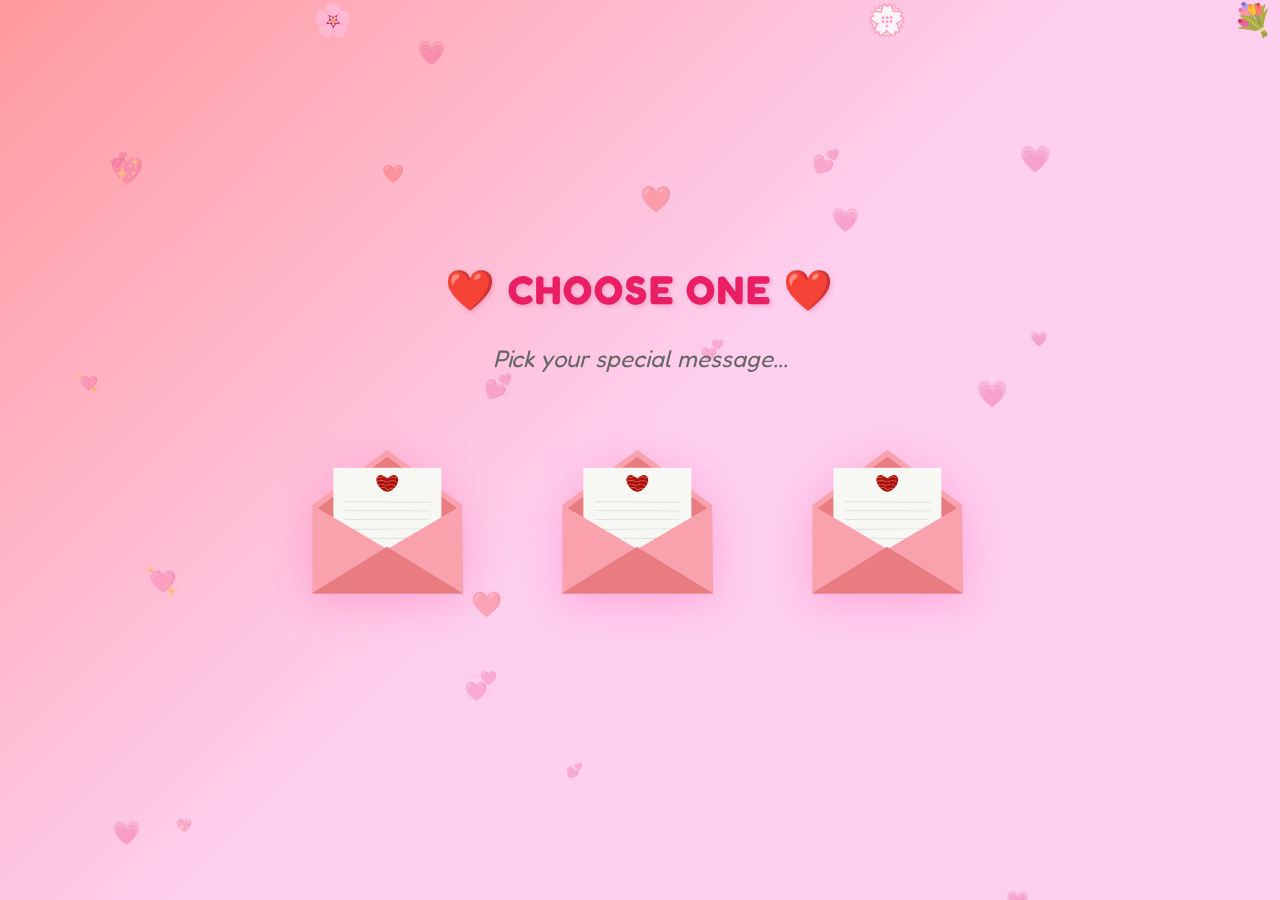
<file: page2.html>
<!DOCTYPE html>
<html lang="en">
<head>
    <meta charset="UTF-8">
    <meta name="viewport" content="width=device-width, initial-scale=1.0">
    <title>For You ❤️</title>
    <link rel="preconnect" href="https://fonts.googleapis.com">
    <link rel="preconnect" href="https://fonts.gstatic.com" crossorigin>
    <link href="https://fonts.googleapis.com/css2?family=Fredoka:wght@300..700&display=swap" rel="stylesheet">
    <style>
        * {
            margin: 0;
            padding: 0;
            box-sizing: border-box;
        }

        body {
            min-height: 100vh;
            display: flex;
            flex-direction: column;
            justify-content: center;
            align-items: center;
            background: linear-gradient(135deg, #ff9a9e 0%, #fecfef 50%, #fecfef 100%);
            font-family: 'Fredoka', sans-serif;
            overflow: hidden;
            padding: 20px;
        }

        /* Title */
        .page-title {
            font-size: 2.5rem;
            color: #e91e63;
            margin-bottom: 30px;
            text-shadow: 2px 2px 4px rgba(233, 30, 99, 0.2);
            letter-spacing: 2px;
            z-index: 10;
        }

        .page-subtitle {
            font-size: 1.5rem;
            color: #666;
            font-style: italic;
            margin-bottom: 40px;
            z-index: 10;
        }

        /* Falling roses animation */
        .roses-container {
            position: fixed;
            top: 0;
            left: 0;
            width: 100%;
            height: 100%;
            pointer-events: none;
            z-index: 1;
            overflow: hidden;
        }

        .rose {
            position: absolute;
            font-size: 2rem;
            animation: fall linear infinite;
            opacity: 0.8;
        }

        @keyframes fall {
            0% {
                transform: translateY(-10vh) rotate(0deg);
                opacity: 0;
            }
            10% {
                opacity: 0.8;
            }
            90% {
                opacity: 0.8;
            }
            100% {
                transform: translateY(110vh) rotate(360deg);
                opacity: 0;
            }
        }

        /* Floating hearts background */
        .hearts-bg {
            position: fixed;
            top: 0;
            left: 0;
            width: 100%;
            height: 100%;
            pointer-events: none;
            z-index: 0;
        }

        .heart {
            position: absolute;
            color: rgba(255, 105, 180, 0.3);
            font-size: 1.5rem;
            animation: float 6s ease-in-out infinite;
        }

        @keyframes float {
            0%, 100% {
                transform: translateY(0) scale(1);
            }
            50% {
                transform: translateY(-20px) scale(1.1);
            }
        }

        /* Envelopes Container */
        .envelopes-container {
            display: flex;
            flex-direction: row;
            gap: 30px;
            align-items: center;
            justify-content: center;
            size: 100%;
            flex-wrap: wrap;
            z-index: 10;
        }

        /* Envelope Image Button */
        .envelope-btn {
            background: none;
            border: none;
            cursor: pointer;
            padding: 10px;
            transition: all 0.3s ease;
            position: relative;
        }

        .envelope-btn img {
            width: 200px;
            height: auto;
            filter: drop-shadow(0 8px 20px rgba(255, 105, 180, 0.4));
            transition: all 0.3s ease;
        }

        .envelope-btn:hover {
            transform: scale(1.1);
        }

        .envelope-btn:hover img {
            filter: drop-shadow(0 12px 30px rgba(255, 105, 180, 0.6));
            transform: rotate(-5deg);
        }

        .envelope-btn:active {
            transform: scale(0.95);
        }

        /* Click animation */
        .envelope-btn.clicked {
            animation: envelopeClick 0.5s ease;
        }

        @keyframes envelopeClick {
            0% {
                transform: scale(1);
            }
            30% {
                transform: scale(0.9) rotate(10deg);
            }
            60% {
                transform: scale(1.05) rotate(-5deg);
            }
            100% {
                transform: scale(1) rotate(0);
            }
        }

        /* Sparkle effect */
        .sparkle {
            position: absolute;
            pointer-events: none;
            animation: sparkle 0.8s ease-out forwards;
        }

        @keyframes sparkle {
            0% {
                opacity: 1;
                transform: scale(0) rotate(0deg);
            }
            50% {
                opacity: 1;
                transform: scale(1.5) rotate(180deg);
            }
            100% {
                opacity: 0;
                transform: scale(0) rotate(360deg);
            }
        }

        /* Responsive */
        @media (max-width: 480px) {
            .page-title {
                font-size: 1.4rem;
            }
            
            .envelopes-container {
                gap: 20px;
            }
            
            .envelope-btn img {
                width: 140px;
            }
        }
    </style>
</head>
<body>
    <!-- Floating Hearts Background -->
    <div class="hearts-bg" id="heartsBg"></div>
    
    <!-- Falling Roses -->
    <div class="roses-container" id="rosesContainer"></div>

    <!-- Title -->
    <h1 class="page-title">❤️ CHOOSE ONE ❤️</h1>
    <p class="page-subtitle">Pick your special message...</p>

    <!-- Envelopes -->
    <div class="envelopes-container">
        <!-- Envelope 1 -->
        <button class="envelope-btn" onclick="openEnvelope(1, this)">
            <img src="image/vecteezy_pink-love-letter-envelope_28078408.png" alt="Envelope 1">
        </button>

        <!-- Envelope 2 -->
        <button class="envelope-btn" onclick="openEnvelope(2, this)">
            <img src="image/vecteezy_pink-love-letter-envelope_28078408.png" alt="Envelope 2">
        </button>

        <!-- Envelope 3 -->
        <button class="envelope-btn" onclick="openEnvelope(3, this)">
            <img src="image/vecteezy_pink-love-letter-envelope_28078408.png" alt="Envelope 3">
        </button>
    </div>

    <script>
        // DOM Elements
        const rosesContainer = document.getElementById('rosesContainer');
        const heartsBg = document.getElementById('heartsBg');

        // Messages for each envelope
        const envelopeMessages = {
            1: "My dearest love,\n\nYou are my everything. Every moment with you is a treasure. I love you more than words can express.\n\nForever yours,\n❤️",
            2: "🎁 My gift to you:\n\nMy heart, my love, my devotion. Everything I am belongs to you. You are the best thing that ever happened to me!\n\n❤️",
            3: "💕 Sweet Messages:\n\n• You make me smile\n• You are my sunshine\n• I love you\n• You're amazing\n• My heart belongs to you\n\n❤️"
        };

        // Create floating hearts in background
        function createHearts() {
            const heartSymbols = ['💕', '💗', '❤️', '💖', '💘', '💞'];
            
            for (let i = 0; i < 20; i++) {
                const heart = document.createElement('div');
                heart.className = 'heart';
                heart.innerHTML = heartSymbols[Math.floor(Math.random() * heartSymbols.length)];
                heart.style.left = Math.random() * 100 + '%';
                heart.style.top = Math.random() * 100 + '%';
                heart.style.animationDelay = Math.random() * 6 + 's';
                heart.style.fontSize = (Math.random() * 1 + 0.8) + 'rem';
                heartsBg.appendChild(heart);
            }
        }

        // Create falling roses
        function createRoses() {
            const roseSymbols = ['🌹', '🥀', '💐', '🌸', '💮'];
            
            // Create initial roses
            for (let i = 0; i < 15; i++) {
                setTimeout(() => createRose(roseSymbols), i * 300);
            }
            
            // Continuously create new roses
            setInterval(() => {
                createRose(roseSymbols);
            }, 800);
        }

        function createRose(roseSymbols) {
            const rose = document.createElement('div');
            rose.className = 'rose';
            rose.innerHTML = roseSymbols[Math.floor(Math.random() * roseSymbols.length)];
            rose.style.left = Math.random() * 100 + '%';
            rose.style.animationDuration = (Math.random() * 3 + 5) + 's';
            rosesContainer.appendChild(rose);
            
            // Remove rose after animation completes
            setTimeout(() => {
                rose.remove();
            }, 8000);
        }

        // Create sparkle effect
        function createSparkles(button) {
            const rect = button.getBoundingClientRect();
            const sparkleSymbols = ['✨', '💫', '⭐', '🌟'];
            
            for (let i = 0; i < 8; i++) {
                setTimeout(() => {
                    const sparkle = document.createElement('div');
                    sparkle.className = 'sparkle';
                    sparkle.innerHTML = sparkleSymbols[Math.floor(Math.random() * sparkleSymbols.length)];
                    sparkle.style.fontSize = (Math.random() * 1 + 1) + 'rem';
                    sparkle.style.left = (rect.left + rect.width/2 + (Math.random() * 100 - 50)) + 'px';
                    sparkle.style.top = (rect.top + rect.height/2 + (Math.random() * 100 - 50)) + 'px';
                    sparkle.style.position = 'fixed';
                    sparkle.style.color = '#FFD700';
                    document.body.appendChild(sparkle);
                    
                    setTimeout(() => sparkle.remove(), 800);
                }, i * 50);
            }
        }

        // Open envelope function
        function openEnvelope(num, button) {
            // Add click animation
            button.classList.add('clicked');
            setTimeout(() => button.classList.remove('clicked'), 500);
            
            // Create sparkle effect
            createSparkles(button);
            
            // Create celebration roses
            for (let i = 0; i < 20; i++) {
                setTimeout(() => {
                    const roseSymbols = ['🌹', '💕', '❤️', '💖', '💗'];
                    createRose(roseSymbols);
                }, i * 100);
            }
            
            // Show the message
            setTimeout(() => {
                alert(envelopeMessages[num]);
            }, 300);
        }

        // Initialize
        createHearts();
        createRoses();
    </script>
</body>
</html>
</file>
